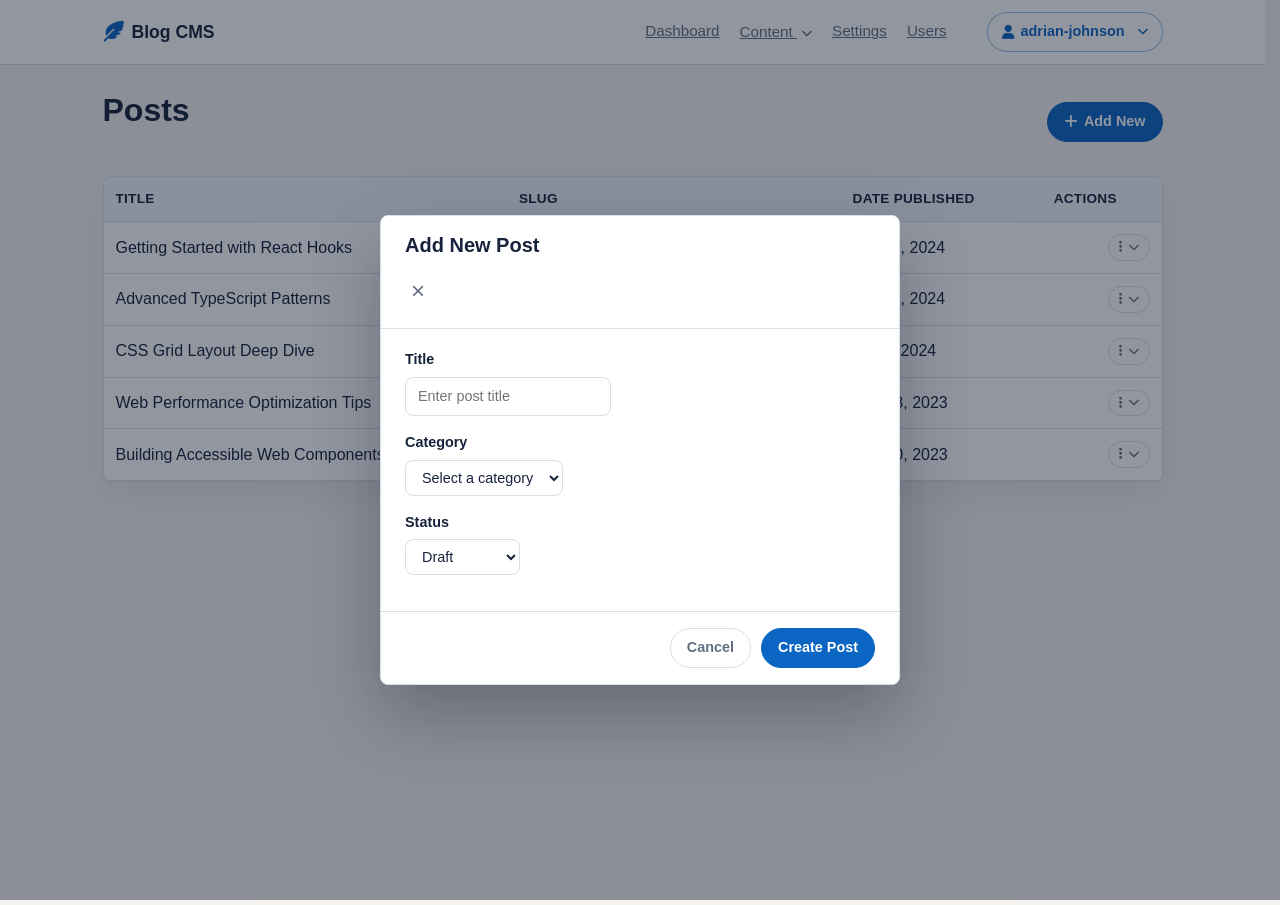
<file: index.html>
<!DOCTYPE html>
<html lang="en">
<head>
    <meta charset="UTF-8">
    <meta name="viewport" content="width=device-width, initial-scale=1.0">
    <title>Dashboard - Blog CMS</title>
    <link rel="stylesheet" href="https://cdnjs.cloudflare.com/ajax/libs/font-awesome/6.4.0/css/all.min.css">
    <link rel="stylesheet" href="https://cdn.datatables.net/1.13.6/css/dataTables.bootstrap5.min.css">
    <link rel="stylesheet" href="style.css">
</head>
<body>
    <!-- Navigation Bar -->
    <nav class="navbar">
        <div class="container-fluid" style="display: flex; justify-content: space-between; align-items: center;">
            <a class="navbar-brand" href="index.html">
                <i class="fas fa-feather-alt"></i> Blog CMS
            </a>
            <div class="d-flex" style="align-items: center; gap: 20px;">
                <a href="index.html" class="nav-link">Dashboard</a>
                <div style="position: relative; display: inline-block;">
                    <a href="#" class="nav-link" style="cursor: pointer;" onclick="event.preventDefault(); document.getElementById('contentMenu').style.display = document.getElementById('contentMenu').style.display === 'block' ? 'none' : 'block';">Content <i class="fas fa-chevron-down" style="font-size: 0.7rem; margin-left: 4px;"></i></a>
                    <div id="contentMenu" class="dropdown-menu" style="display: none; position: absolute; top: 100%; left: 0; min-width: 150px;">
                        <a href="#" class="dropdown-item">Posts</a>
                        <a href="#" class="dropdown-item">Pages</a>
                        <a href="#" class="dropdown-item">Projects</a>
                    </div>
                </div>
                <a href="settings.html" class="nav-link">Settings</a>
                <a href="#" class="nav-link">Users</a>
                <div style="position: relative; display: inline-block; margin-left: 20px;">
                    <button class="btn btn-outline-primary" style="font-size: 0.9rem; padding: 8px 14px;" onclick="document.getElementById('userMenu').style.display = document.getElementById('userMenu').style.display === 'block' ? 'none' : 'block';">
                        <i class="fas fa-user"></i> adrian-johnson <i class="fas fa-chevron-down" style="font-size: 0.7rem; margin-left: 6px;"></i>
                    </button>
                    <div id="userMenu" class="dropdown-menu" style="display: none; position: absolute; top: 100%; right: 0; min-width: 150px;">
                        <a href="profile.html" class="dropdown-item"><i class="fas fa-user-circle"></i> Profile</a>
                        <div class="dropdown-divider"></div>
                        <a href="login.html" class="dropdown-item"><i class="fas fa-sign-out-alt"></i> Logout</a>
                    </div>
                </div>
            </div>
        </div>
    </nav>

    <div class="main-content">
        <div class="container-fluid">
            <div class="d-flex justify-content-between align-items-center mb-4">
                <h1>Posts</h1>
                <button class="btn btn-primary" onclick="document.getElementById('addNewModal').style.display='block';">
                    <i class="fas fa-plus"></i> Add New
                </button>
            </div>

            <div class="card">
                <div class="card-body" style="padding: 0;">
                    <table id="postsTable" class="table">
                        <thead>
                            <tr>
                                <th>Title</th>
                                <th>Slug</th>
                                <th>Date Published</th>
                                <th class="text-end">Actions</th>
                            </tr>
                        </thead>
                        <tbody>
                            <tr>
                                <td>Getting Started with React Hooks</td>
                                <td><code>getting-started-react-hooks</code></td>
                                <td>Jan 15, 2024</td>
                                <td class="text-end">
                                    <div style="position: relative; display: inline-block;">
                                        <button class="btn btn-outline-secondary" style="padding: 6px 10px; font-size: 0.8rem;" onclick="event.currentTarget.nextElementSibling.style.display = event.currentTarget.nextElementSibling.style.display === 'block' ? 'none' : 'block';">
                                            <i class="fas fa-ellipsis-v"></i> <i class="fas fa-chevron-down" style="font-size: 0.7rem;"></i>
                                        </button>
                                        <div class="dropdown-menu" style="display: none; position: absolute; top: 100%; right: 0; min-width: 140px; z-index: 10;">
                                            <a href="view.html" class="dropdown-item"><i class="fas fa-eye"></i> View</a>
                                            <a href="edit.html" class="dropdown-item"><i class="fas fa-edit"></i> Edit</a>
                                            <a href="#" class="dropdown-item"><i class="fas fa-archive"></i> Archive</a>
                                            <div class="dropdown-divider"></div>
                                            <a href="#" class="dropdown-item text-danger"><i class="fas fa-trash"></i> Delete</a>
                                        </div>
                                    </div>
                                </td>
                            </tr>
                            <tr>
                                <td>Advanced TypeScript Patterns</td>
                                <td><code>advanced-typescript-patterns</code></td>
                                <td>Jan 10, 2024</td>
                                <td class="text-end">
                                    <div style="position: relative; display: inline-block;">
                                        <button class="btn btn-outline-secondary" style="padding: 6px 10px; font-size: 0.8rem;" onclick="event.currentTarget.nextElementSibling.style.display = event.currentTarget.nextElementSibling.style.display === 'block' ? 'none' : 'block';">
                                            <i class="fas fa-ellipsis-v"></i> <i class="fas fa-chevron-down" style="font-size: 0.7rem;"></i>
                                        </button>
                                        <div class="dropdown-menu" style="display: none; position: absolute; top: 100%; right: 0; min-width: 140px; z-index: 10;">
                                            <a href="view.html" class="dropdown-item"><i class="fas fa-eye"></i> View</a>
                                            <a href="edit.html" class="dropdown-item"><i class="fas fa-edit"></i> Edit</a>
                                            <a href="#" class="dropdown-item"><i class="fas fa-archive"></i> Archive</a>
                                            <div class="dropdown-divider"></div>
                                            <a href="#" class="dropdown-item text-danger"><i class="fas fa-trash"></i> Delete</a>
                                        </div>
                                    </div>
                                </td>
                            </tr>
                            <tr>
                                <td>CSS Grid Layout Deep Dive</td>
                                <td><code>css-grid-layout-deep-dive</code></td>
                                <td>Jan 5, 2024</td>
                                <td class="text-end">
                                    <div style="position: relative; display: inline-block;">
                                        <button class="btn btn-outline-secondary" style="padding: 6px 10px; font-size: 0.8rem;" onclick="event.currentTarget.nextElementSibling.style.display = event.currentTarget.nextElementSibling.style.display === 'block' ? 'none' : 'block';">
                                            <i class="fas fa-ellipsis-v"></i> <i class="fas fa-chevron-down" style="font-size: 0.7rem;"></i>
                                        </button>
                                        <div class="dropdown-menu" style="display: none; position: absolute; top: 100%; right: 0; min-width: 140px; z-index: 10;">
                                            <a href="view.html" class="dropdown-item"><i class="fas fa-eye"></i> View</a>
                                            <a href="edit.html" class="dropdown-item"><i class="fas fa-edit"></i> Edit</a>
                                            <a href="#" class="dropdown-item"><i class="fas fa-archive"></i> Archive</a>
                                            <div class="dropdown-divider"></div>
                                            <a href="#" class="dropdown-item text-danger"><i class="fas fa-trash"></i> Delete</a>
                                        </div>
                                    </div>
                                </td>
                            </tr>
                            <tr>
                                <td>Web Performance Optimization Tips</td>
                                <td><code>web-performance-optimization</code></td>
                                <td>Dec 28, 2023</td>
                                <td class="text-end">
                                    <div style="position: relative; display: inline-block;">
                                        <button class="btn btn-outline-secondary" style="padding: 6px 10px; font-size: 0.8rem;" onclick="event.currentTarget.nextElementSibling.style.display = event.currentTarget.nextElementSibling.style.display === 'block' ? 'none' : 'block';">
                                            <i class="fas fa-ellipsis-v"></i> <i class="fas fa-chevron-down" style="font-size: 0.7rem;"></i>
                                        </button>
                                        <div class="dropdown-menu" style="display: none; position: absolute; top: 100%; right: 0; min-width: 140px; z-index: 10;">
                                            <a href="view.html" class="dropdown-item"><i class="fas fa-eye"></i> View</a>
                                            <a href="edit.html" class="dropdown-item"><i class="fas fa-edit"></i> Edit</a>
                                            <a href="#" class="dropdown-item"><i class="fas fa-archive"></i> Archive</a>
                                            <div class="dropdown-divider"></div>
                                            <a href="#" class="dropdown-item text-danger"><i class="fas fa-trash"></i> Delete</a>
                                        </div>
                                    </div>
                                </td>
                            </tr>
                            <tr>
                                <td>Building Accessible Web Components</td>
                                <td><code>accessible-web-components</code></td>
                                <td>Dec 20, 2023</td>
                                <td class="text-end">
                                    <div style="position: relative; display: inline-block;">
                                        <button class="btn btn-outline-secondary" style="padding: 6px 10px; font-size: 0.8rem;" onclick="event.currentTarget.nextElementSibling.style.display = event.currentTarget.nextElementSibling.style.display === 'block' ? 'none' : 'block';">
                                            <i class="fas fa-ellipsis-v"></i> <i class="fas fa-chevron-down" style="font-size: 0.7rem;"></i>
                                        </button>
                                        <div class="dropdown-menu" style="display: none; position: absolute; top: 100%; right: 0; min-width: 140px; z-index: 10;">
                                            <a href="view.html" class="dropdown-item"><i class="fas fa-eye"></i> View</a>
                                            <a href="edit.html" class="dropdown-item"><i class="fas fa-edit"></i> Edit</a>
                                            <a href="#" class="dropdown-item"><i class="fas fa-archive"></i> Archive</a>
                                            <div class="dropdown-divider"></div>
                                            <a href="#" class="dropdown-item text-danger"><i class="fas fa-trash"></i> Delete</a>
                                        </div>
                                    </div>
                                </td>
                            </tr>
                        </tbody>
                    </table>
                </div>
            </div>
        </div>
    </div>

    <!-- Add New Modal -->
    <div id="addNewModal" style="display:none; position: fixed; inset: 0; z-index: 50; background: rgba(15, 23, 42, 0.45); display: flex; align-items: center; justify-content: center; padding: 20px;">
        <div class="modal-content" style="width: min(520px, 100%); max-height: calc(100vh - 40px); overflow-y: auto;">
            <div class="modal-header">
                <h2 class="modal-title">Add New Post</h2>
                <button type="button" style="background: none; border: none; font-size: 1.5rem; cursor: pointer; color: var(--muted);" onclick="document.getElementById('addNewModal').style.display='none';">&times;</button>
            </div>
            <div class="modal-body">
                <form>
                    <div class="mb-3">
                        <label for="newPostTitle" class="form-label">Title</label>
                        <input type="text" class="form-control" id="newPostTitle" placeholder="Enter post title">
                    </div>
                    <div class="mb-3">
                        <label for="newPostCategory" class="form-label">Category</label>
                        <select class="form-select" id="newPostCategory">
                            <option selected>Select a category</option>
                            <option value="1">Technology</option>
                            <option value="2">Design</option>
                            <option value="3">Business</option>
                        </select>
                    </div>
                    <div class="mb-3">
                        <label for="newPostStatus" class="form-label">Status</label>
                        <select class="form-select" id="newPostStatus">
                            <option selected>Draft</option>
                            <option value="published">Published</option>
                            <option value="scheduled">Scheduled</option>
                        </select>
                    </div>
                </form>
            </div>
            <div class="modal-footer">
                <button type="button" class="btn btn-secondary" onclick="document.getElementById('addNewModal').style.display='none';">Cancel</button>
                <button type="button" class="btn btn-primary">Create Post</button>
            </div>
        </div>
    </div>

    <script src="https://code.jquery.com/jquery-3.7.0.min.js"></script>
    <script src="https://cdn.datatables.net/1.13.6/js/jquery.dataTables.min.js"></script>
    <script>
        $(document).ready(function() {
            $('#postsTable').DataTable({
                paging: true,
                ordering: true,
                info: true,
                search: true,
                pageLength: 10,
                columnDefs: [{ orderable: false, targets: 3 }]
            });
        });
        
        window.addEventListener('click', function(event) {
            if (!event.target.matches('button')) {
                document.querySelectorAll('.dropdown-menu').forEach(menu => {
                    if (menu.style.display === 'block') menu.style.display = 'none';
                });
            }
        });
    </script>
</body>
</html>
</file>
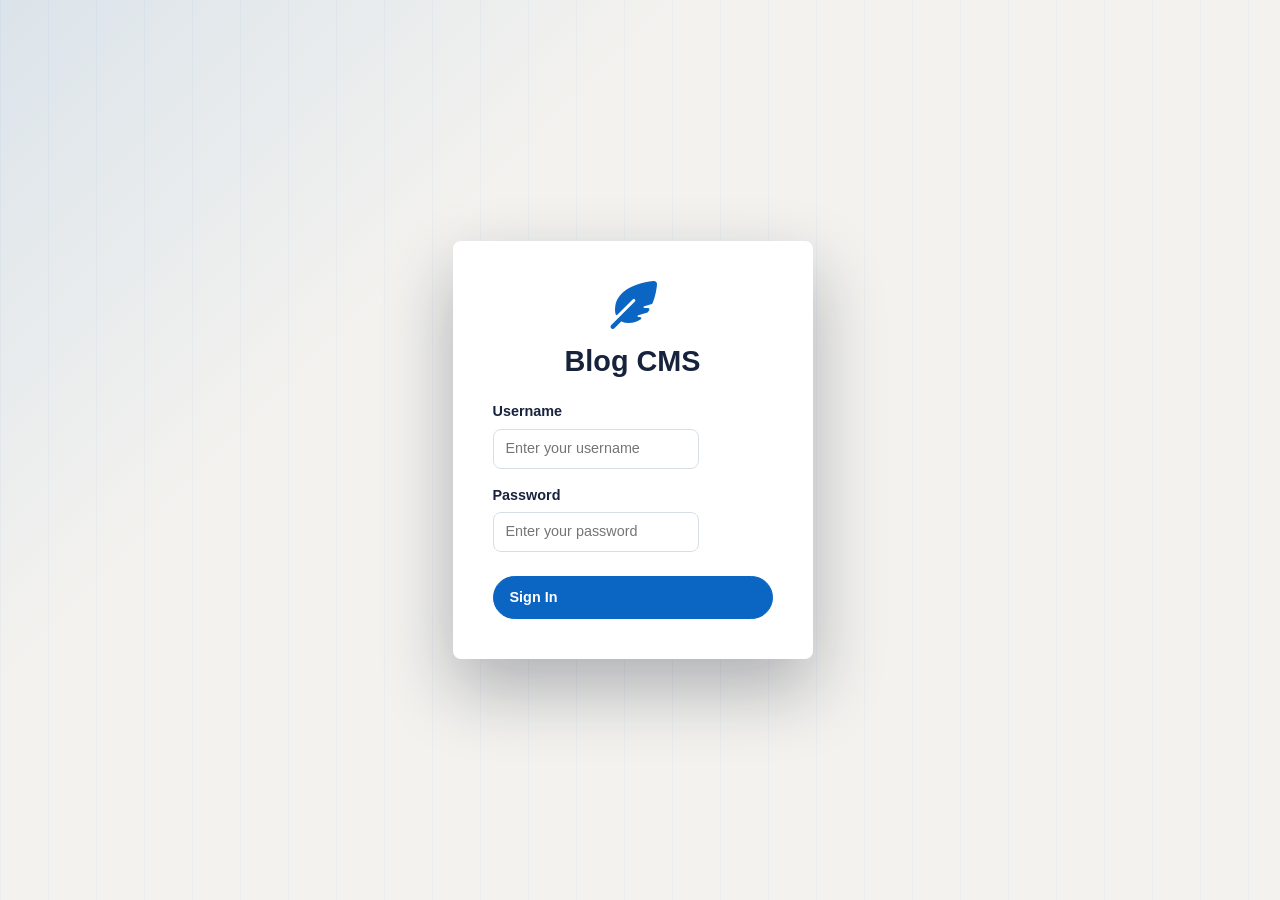
<file: login.html>
<!DOCTYPE html>
<html lang="en">
<head>
    <meta charset="UTF-8">
    <meta name="viewport" content="width=device-width, initial-scale=1.0">
    <title>Login - Blog CMS</title>
    <link rel="stylesheet" href="https://cdnjs.cloudflare.com/ajax/libs/font-awesome/6.4.0/css/all.min.css">
    <link rel="stylesheet" href="style.css">
</head>
<body class="login-page">
    <div class="container-fluid" style="display: flex; align-items: center; justify-content: center; min-height: 100vh;">
        <div class="login-card">
            <div class="text-center mb-4">
                <i class="fas fa-feather-alt" style="font-size: 48px; color: #0a66c2;"></i>
                <h1 style="font-size: 1.8rem; margin-top: 16px;">Blog CMS</h1>
            </div>
            <form>
                <div class="mb-3">
                    <label for="username" class="form-label">Username</label>
                    <input type="text" class="form-control" id="username" placeholder="Enter your username" required>
                </div>
                <div class="mb-4">
                    <label for="password" class="form-label">Password</label>
                    <input type="password" class="form-control" id="password" placeholder="Enter your password" required>
                </div>
                <button type="submit" class="btn btn-primary w-100" style="padding: 10px 16px;">Sign In</button>
            </form>
        </div>
    </div>

    <script src="https://cdn.jsdelivr.net/npm/bootstrap@5.3.0/dist/js/bootstrap.bundle.min.js"></script>
</body>
</html>
</file>
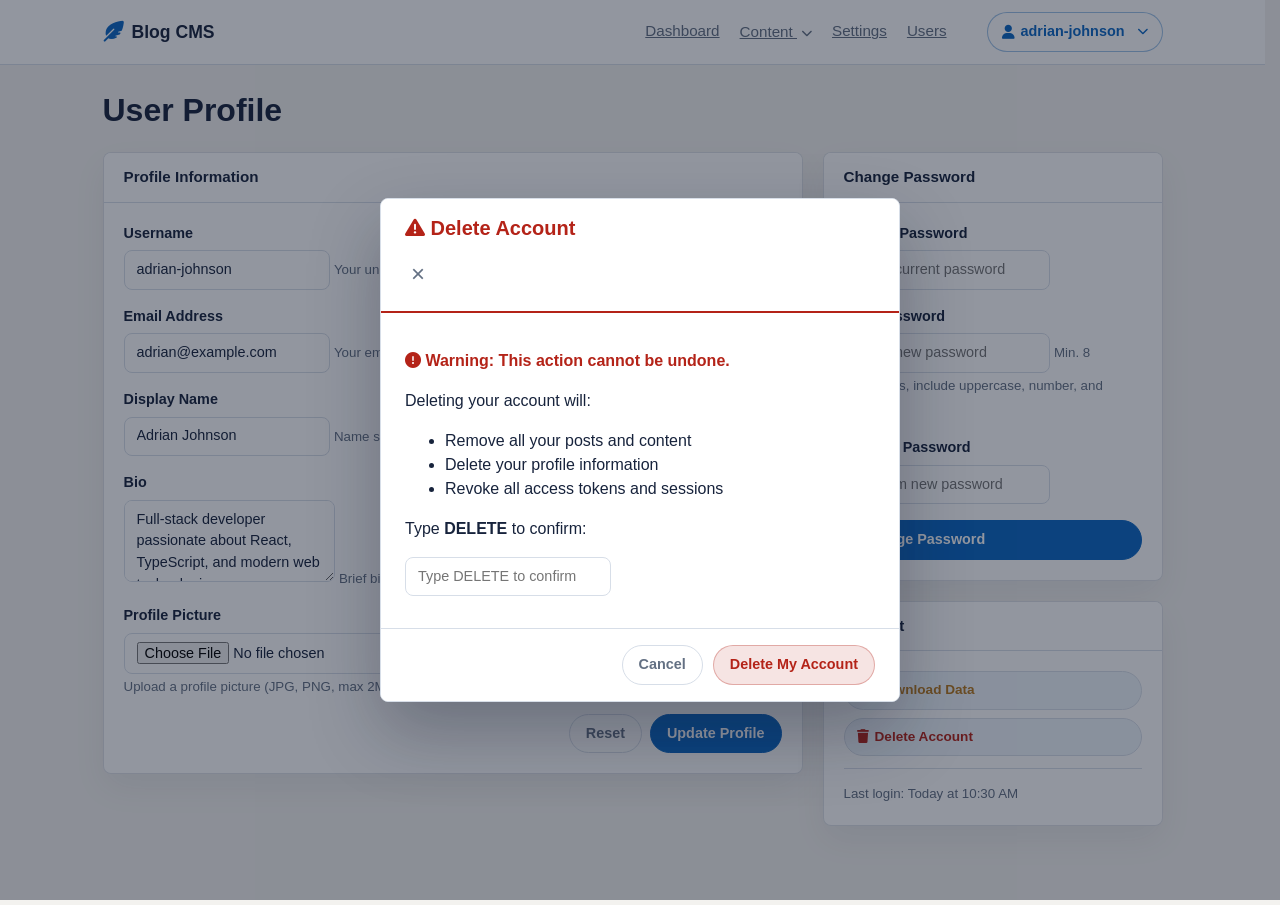
<file: profile.html>
<!DOCTYPE html>
<html lang="en">
<head>
    <meta charset="UTF-8">
    <meta name="viewport" content="width=device-width, initial-scale=1.0">
    <title>User Profile - Blog CMS</title>
    <link rel="stylesheet" href="https://cdnjs.cloudflare.com/ajax/libs/font-awesome/6.4.0/css/all.min.css">
    <link rel="stylesheet" href="style.css">
</head>
<body>
    <!-- Navigation Bar -->
    <nav class="navbar">
        <div class="container-fluid" style="display: flex; justify-content: space-between; align-items: center;">
            <a class="navbar-brand" href="index.html">
                <i class="fas fa-feather-alt"></i> Blog CMS
            </a>
            <div class="d-flex" style="align-items: center; gap: 20px;">
                <a href="index.html" class="nav-link">Dashboard</a>
                <div style="position: relative; display: inline-block;">
                    <a href="#" class="nav-link" style="cursor: pointer;" onclick="event.preventDefault(); document.getElementById('contentMenu').style.display = document.getElementById('contentMenu').style.display === 'block' ? 'none' : 'block';">Content <i class="fas fa-chevron-down" style="font-size: 0.7rem; margin-left: 4px;"></i></a>
                    <div id="contentMenu" class="dropdown-menu" style="display: none; position: absolute; top: 100%; left: 0; min-width: 150px;">
                        <a href="#" class="dropdown-item">Posts</a>
                        <a href="#" class="dropdown-item">Pages</a>
                        <a href="#" class="dropdown-item">Projects</a>
                    </div>
                </div>
                <a href="settings.html" class="nav-link">Settings</a>
                <a href="#" class="nav-link">Users</a>
                <div style="position: relative; display: inline-block; margin-left: 20px;">
                    <button class="btn btn-outline-primary" style="font-size: 0.9rem; padding: 8px 14px;" onclick="document.getElementById('userMenu').style.display = document.getElementById('userMenu').style.display === 'block' ? 'none' : 'block';">
                        <i class="fas fa-user"></i> adrian-johnson <i class="fas fa-chevron-down" style="font-size: 0.7rem; margin-left: 6px;"></i>
                    </button>
                    <div id="userMenu" class="dropdown-menu" style="display: none; position: absolute; top: 100%; right: 0; min-width: 150px;">
                        <a href="profile.html" class="dropdown-item" style="color: #0a66c2;"><i class="fas fa-user-circle"></i> Profile</a>
                        <div class="dropdown-divider"></div>
                        <a href="login.html" class="dropdown-item"><i class="fas fa-sign-out-alt"></i> Logout</a>
                    </div>
                </div>
            </div>
        </div>
    </nav>

    <div class="main-content">
        <div class="container-fluid">
            <h1>User Profile</h1>

            <div class="row">
                <div class="col-lg-8">
                    <!-- Profile Information -->
                    <div class="card">
                        <div class="card-header">
                            <h5>Profile Information</h5>
                        </div>
                        <div class="card-body">
                            <form id="profileForm">
                                <div class="mb-3">
                                    <label for="username" class="form-label">Username</label>
                                    <input type="text" class="form-control" id="username" value="adrian-johnson">
                                    <small class="text-muted">Your unique username for login</small>
                                </div>
                                <div class="mb-3">
                                    <label for="email" class="form-label">Email Address</label>
                                    <input type="email" class="form-control" id="email" value="adrian@example.com">
                                    <small class="text-muted">Your email for account notifications</small>
                                </div>
                                <div class="mb-3">
                                    <label for="displayName" class="form-label">Display Name</label>
                                    <input type="text" class="form-control" id="displayName" value="Adrian Johnson">
                                    <small class="text-muted">Name shown on published posts</small>
                                </div>
                                <div class="mb-3">
                                    <label for="bio" class="form-label">Bio</label>
                                    <textarea class="form-control" id="bio" rows="3">Full-stack developer passionate about React, TypeScript, and modern web technologies.</textarea>
                                    <small class="text-muted">Brief biography for your profile</small>
                                </div>
                                <div class="mb-3">
                                    <label for="avatar" class="form-label">Profile Picture</label>
                                    <div style="display: flex; gap: 8px;">
                                        <input type="file" class="form-control" id="avatar" accept="image/*" style="flex: 1;">
                                        <span class="form-control" style="flex: 0 0 auto; display: flex; align-items: center; background: var(--surface-alt); border: 1px solid var(--line);"><i class="fas fa-image"></i></span>
                                    </div>
                                    <small class="text-muted">Upload a profile picture (JPG, PNG, max 2MB)</small>
                                </div>
                                <div class="d-flex gap-2 justify-content-end" style="gap: 8px;">
                                    <button type="reset" class="btn btn-secondary">Reset</button>
                                    <button type="submit" class="btn btn-primary">Update Profile</button>
                                </div>
                            </form>
                        </div>
                    </div>
                </div>

                <div class="col-lg-4">
                    <!-- Change Password -->
                    <div class="card">
                        <div class="card-header">
                            <h5>Change Password</h5>
                        </div>
                        <div class="card-body">
                            <form id="passwordForm">
                                <div class="mb-3">
                                    <label for="currentPassword" class="form-label">Current Password</label>
                                    <input type="password" class="form-control" id="currentPassword" placeholder="Enter current password" required>
                                </div>
                                <div class="mb-3">
                                    <label for="newPassword" class="form-label">New Password</label>
                                    <input type="password" class="form-control" id="newPassword" placeholder="Enter new password" required>
                                    <small class="text-muted">Min. 8 characters, include uppercase, number, and symbol</small>
                                </div>
                                <div class="mb-3">
                                    <label for="confirmPassword" class="form-label">Confirm Password</label>
                                    <input type="password" class="form-control" id="confirmPassword" placeholder="Confirm new password" required>
                                </div>
                                <button type="submit" class="btn btn-primary" style="width: 100%;">Change Password</button>
                            </form>
                        </div>
                    </div>

                    <!-- Account Actions -->
                    <div class="card">
                        <div class="card-header">
                            <h5>Account</h5>
                        </div>
                        <div class="card-body">
                            <div style="display: grid; gap: 8px;">
                                <button class="btn" style="background: var(--surface-alt); border: 1px solid var(--line); color: var(--warning); font-size: 0.85rem; padding: 8px 12px;">
                                    <i class="fas fa-download"></i> Download Data
                                </button>
                                <button class="btn" style="background: var(--surface-alt); border: 1px solid var(--line); color: var(--danger); font-size: 0.85rem; padding: 8px 12px;" onclick="document.getElementById('deleteModal').style.display='block';">
                                    <i class="fas fa-trash"></i> Delete Account
                                </button>
                            </div>
                            <hr style="border: none; border-top: 1px solid var(--line); margin: 12px 0;">
                            <small class="text-muted">Last login: Today at 10:30 AM</small>
                        </div>
                    </div>
                </div>
            </div>
        </div>
    </div>

    <!-- Delete Account Modal -->
    <div id="deleteModal" style="display:none; position: fixed; inset: 0; z-index: 50; background: rgba(15, 23, 42, 0.45); display: flex; align-items: center; justify-content: center; padding: 20px;">
        <div class="modal-content" style="width: min(520px, 100%); max-height: calc(100vh - 40px); overflow-y: auto;">
            <div class="modal-header" style="border-bottom: 2px solid #b42318;">
                <h2 class="modal-title" style="color: #b42318;"><i class="fas fa-exclamation-triangle"></i> Delete Account</h2>
                <button type="button" style="background: none; border: none; font-size: 1.5rem; cursor: pointer; color: var(--muted);" onclick="document.getElementById('deleteModal').style.display='none';">&times;</button>
            </div>
            <div class="modal-body">
                <p style="color: #b42318; font-weight: 600;"><i class="fas fa-exclamation-circle"></i> Warning: This action cannot be undone.</p>
                <p>Deleting your account will:</p>
                <ul>
                    <li>Remove all your posts and content</li>
                    <li>Delete your profile information</li>
                    <li>Revoke all access tokens and sessions</li>
                </ul>
                <p>Type <strong>DELETE</strong> to confirm:</p>
                <input type="text" class="form-control" id="deleteConfirm" placeholder="Type DELETE to confirm" style="margin-bottom: 12px;">
            </div>
            <div class="modal-footer">
                <button type="button" class="btn btn-secondary" onclick="document.getElementById('deleteModal').style.display='none';">Cancel</button>
                <button type="button" class="btn btn-danger">Delete My Account</button>
            </div>
        </div>
    </div>

    <script>
        document.getElementById('profileForm').addEventListener('submit', function(e) {
            e.preventDefault();
            alert('Profile updated successfully!');
        });

        document.getElementById('passwordForm').addEventListener('submit', function(e) {
            e.preventDefault();
            const newPassword = document.getElementById('newPassword').value;
            const confirmPassword = document.getElementById('confirmPassword').value;
            
            if (newPassword !== confirmPassword) {
                alert('Passwords do not match!');
                return;
            }
            
            alert('Password changed successfully!');
        });
        
        window.addEventListener('click', function(event) {
            if (!event.target.matches('button')) {
                document.querySelectorAll('.dropdown-menu').forEach(menu => {
                    if (menu.style.display === 'block') menu.style.display = 'none';
                });
            }
        });
    </script>
</body>
</html>
</file>
<file: style.css>
:root {
  color-scheme: light;
  font-family: -apple-system, BlinkMacSystemFont, 'Segoe UI', 'Roboto', 'Helvetica Neue', sans-serif;
  line-height: 1.5;
  font-weight: 400;
  color: #17233c;
  background: #f3f2ef;
  font-synthesis: none;
  text-rendering: optimizeLegibility;
  -webkit-font-smoothing: antialiased;
  --primary: #0a66c2;
  --primary-dark: #004182;
  --ink: #17233c;
  --muted: #637083;
  --line: #d7dee8;
  --surface: #ffffff;
  --surface-alt: #eef5fb;
  --success: #1f7a55;
  --warning: #b7791f;
  --danger: #b42318;
  --radius: 8px;
  letter-spacing: 0;
  scrollbar-gutter: stable;
}

* {
  box-sizing: border-box;
}

body {
  margin: 0;
  min-width: 320px;
  min-height: 100vh;
  background: linear-gradient(135deg, rgba(10, 102, 194, 0.1), transparent 32%), repeating-linear-gradient(90deg, rgba(10, 102, 194, 0.04) 0 1px, transparent 1px 48px), #f3f2ef;
}

button, input, textarea, select {
  font: inherit;
}

button {
  cursor: pointer;
}

button:disabled {
  cursor: not-allowed;
}

/* Layout */
.navbar {
  background: var(--surface);
  border-bottom: 1px solid var(--line);
  box-shadow: 0 2px 8px rgba(23, 35, 60, 0.04);
  padding: 12px 20px;
}

.navbar-brand {
  display: flex;
  align-items: center;
  gap: 8px;
  font-weight: 700;
  font-size: 1.1rem;
  color: var(--ink);
  text-decoration: none;
}

.navbar-brand i {
  color: var(--primary);
  font-size: 1.3rem;
}

.nav-link {
  color: var(--muted) !important;
  font-weight: 500;
  font-size: 0.95rem;
  transition: color 0.2s ease;
}

.nav-link:hover, .nav-link.active {
  color: var(--primary) !important;
}

.btn {
  border: none;
  border-radius: 999px;
  font-weight: 600;
  font-size: 0.9rem;
  padding: 8px 16px;
  transition: all 0.15s ease;
  display: inline-flex;
  align-items: center;
  gap: 6px;
  cursor: pointer;
}

.btn-primary {
  background: var(--primary);
  color: white;
  border: 1px solid var(--primary);
}

.btn-primary:hover {
  background: var(--primary-dark);
  border-color: var(--primary-dark);
}

.btn-outline-primary {
  background: var(--surface);
  color: var(--primary);
  border: 1px solid rgba(10, 102, 194, 0.4);
}

.btn-outline-primary:hover {
  background: var(--surface-alt);
  border-color: var(--primary);
}

.btn-secondary {
  background: var(--surface);
  color: var(--muted);
  border: 1px solid var(--line);
}

.btn-secondary:hover {
  background: var(--surface-alt);
  border-color: var(--muted);
}

.btn-outline-secondary {
  background: transparent;
  color: var(--muted);
  border: 1px solid var(--line);
  padding: 6px 12px;
  font-size: 0.85rem;
}

.btn-outline-secondary:hover {
  background: var(--surface-alt);
  border-color: var(--muted);
}

.btn-warning {
  background: rgba(183, 121, 31, 0.12);
  color: var(--warning);
  border: 1px solid rgba(183, 121, 31, 0.3);
}

.btn-warning:hover {
  background: rgba(183, 121, 31, 0.2);
}

.btn-danger {
  background: rgba(180, 35, 24, 0.12);
  color: var(--danger);
  border: 1px solid rgba(180, 35, 24, 0.3);
}

.btn-danger:hover {
  background: rgba(180, 35, 24, 0.2);
}

.btn-sm {
  padding: 6px 12px;
  font-size: 0.85rem;
}

/* Main Content */
.main-content {
  background: #f3f2ef;
  min-height: calc(100vh - 60px);
  padding: 28px 0 40px;
}

.container-fluid {
  width: min(1060px, calc(100% - 32px));
  margin: 0 auto;
  padding: 0;
}

h1, h2, h3, h4, h5, h6 {
  margin: 0;
  color: var(--ink);
  line-height: 1.1;
}

h1 {
  font-size: 2rem;
  margin-bottom: 24px;
}

h2 {
  font-size: 1.3rem;
  margin-bottom: 16px;
}

h3 {
  font-size: 1rem;
  margin-bottom: 12px;
}

h5 {
  font-size: 0.95rem;
  font-weight: 600;
}

/* Cards */
.card {
  border: 1px solid rgba(100, 116, 139, 0.22);
  border-radius: var(--radius);
  background: rgba(255, 255, 255, 0.96);
  box-shadow: 0 14px 34px rgba(23, 35, 60, 0.06);
  overflow: hidden;
  margin-bottom: 20px;
}

.card-header {
  display: flex;
  align-items: center;
  justify-content: space-between;
  padding: 16px 20px;
  border-bottom: 1px solid var(--line);
  background: var(--surface);
}

.card-header h5 {
  margin: 0;
}

.card-body {
  padding: 20px;
}

/* Forms */
.form-control, .form-select {
  border: 1px solid var(--line);
  border-radius: var(--radius);
  padding: 8px 12px;
  font-size: 0.9rem;
  transition: border-color 0.15s, box-shadow 0.15s;
  background: var(--surface);
  color: var(--ink);
}

.form-control:focus, .form-select:focus {
  outline: none;
  border-color: var(--primary);
  box-shadow: 0 0 0 3px rgba(10, 102, 194, 0.1);
}

.form-label {
  font-weight: 600;
  font-size: 0.9rem;
  margin-bottom: 6px;
  color: var(--ink);
  display: block;
}

.form-check-input {
  width: 16px;
  height: 16px;
  cursor: pointer;
}

/* Tables */
.table {
  width: 100%;
  border-collapse: collapse;
  margin: 0;
}

.table thead th {
  background: var(--surface-alt);
  border-bottom: 1px solid var(--line);
  font-weight: 600;
  color: var(--ink);
  padding: 12px;
  text-align: left;
  font-size: 0.85rem;
  text-transform: uppercase;
  letter-spacing: 0.02em;
}

.table tbody td {
  padding: 12px;
  border-bottom: 1px solid var(--line);
  color: var(--ink);
}

.table tbody tr:hover {
  background: var(--surface-alt);
}

/* Summernote */
.summernote {
  border-radius: var(--radius);
  border: 1px solid var(--line);
}

.note-toolbar {
  background: #f8fbff;
  border-bottom: 1px solid var(--line);
}

.note-toolbar button {
  color: var(--ink);
}

.note-toolbar button:hover {
  background: var(--surface-alt);
}

.note-editable {
  color: var(--ink);
}

/* Dropdown */
.dropdown-menu {
  border: 1px solid var(--line);
  border-radius: var(--radius);
  box-shadow: 0 12px 28px rgba(23, 35, 60, 0.12);
  background: var(--surface);
}

.dropdown-item {
  padding: 10px 16px;
  color: var(--ink);
  transition: background 0.1s ease;
  display: flex;
  align-items: center;
  gap: 8px;
}

.dropdown-item:hover {
  background: var(--surface-alt);
  color: var(--primary);
}

.dropdown-item.text-danger:hover {
  background: rgba(180, 35, 24, 0.08);
  color: var(--danger);
}

.dropdown-divider {
  border-color: var(--line);
  margin: 4px 0;
}

/* Modal */
.modal-content {
  border: 1px solid var(--line);
  border-radius: var(--radius);
  box-shadow: 0 30px 70px rgba(15, 23, 42, 0.3);
  background: var(--surface);
}

.modal-header {
  padding: 18px 24px;
  border-bottom: 1px solid var(--line);
  background: var(--surface);
}

.modal-body {
  padding: 20px 24px;
}

.modal-footer {
  padding: 16px 24px;
  border-top: 1px solid var(--line);
  background: var(--surface);
  display: flex;
  justify-content: flex-end;
  gap: 10px;
}

.modal-title {
  font-size: 1.25rem;
  font-weight: 600;
  color: var(--ink);
}

/* DataTables */
.dataTables_wrapper {
  padding: 0;
}

.dataTables_filter, .dataTables_info, .dataTables_paginate {
  color: var(--muted);
  font-size: 0.9rem;
  padding: 12px;
}

/* Login Page */
.login-page {
  background: linear-gradient(135deg, rgba(10, 102, 194, 0.1), transparent 32%), repeating-linear-gradient(90deg, rgba(10, 102, 194, 0.04) 0 1px, transparent 1px 48px), #f3f2ef;
  min-height: 100vh;
  display: flex;
  align-items: center;
  justify-content: center;
}

.login-card {
  background: white;
  border-radius: var(--radius);
  box-shadow: 0 30px 70px rgba(15, 23, 42, 0.3);
  padding: 40px;
  width: 100%;
  max-width: 360px;
}

.login-icon {
  font-size: 48px;
  color: var(--primary);
}

/* Post Content */
.post-meta {
  display: flex;
  flex-wrap: wrap;
  gap: 16px;
  font-size: 0.9rem;
  color: var(--muted);
  margin-bottom: 20px;
  padding-bottom: 16px;
  border-bottom: 1px solid var(--line);
}

.post-content {
  line-height: 1.8;
  color: var(--ink);
}

.post-content h2 {
  font-size: 1.5rem;
  margin-top: 24px;
  margin-bottom: 12px;
}

.post-content h3 {
  font-size: 1.2rem;
  margin-top: 18px;
  margin-bottom: 10px;
}

.post-content p {
  margin-bottom: 12px;
}

.post-content ul, .post-content ol {
  margin-bottom: 12px;
  margin-left: 20px;
}

.post-content li {
  margin-bottom: 6px;
}

/* Badges */
.badge {
  display: inline-flex;
  align-items: center;
  gap: 4px;
  padding: 4px 10px;
  border-radius: 999px;
  background: rgba(10, 102, 194, 0.12);
  color: var(--primary-dark);
  font-size: 0.75rem;
  font-weight: 700;
  text-transform: uppercase;
  letter-spacing: 0.02em;
}

.badge.bg-success {
  background: rgba(31, 122, 85, 0.12);
  color: var(--success);
}

/* Utility */
.text-end {
  text-align: right;
}

.text-center {
  text-align: center;
}

.text-muted {
  color: var(--muted) !important;
}

.text-danger {
  color: var(--danger) !important;
}

.gap-2 {
  gap: 0.5rem !important;
}

.mb-0 {
  margin-bottom: 0 !important;
}

.mb-2 {
  margin-bottom: 0.5rem !important;
}

.mb-3 {
  margin-bottom: 1rem !important;
}

.mb-4 {
  margin-bottom: 1.5rem !important;
}

.me-2 {
  margin-right: 0.5rem !important;
}

.me-3 {
  margin-right: 1rem !important;
}

.mt-3 {
  margin-top: 1rem !important;
}

.p-0 {
  padding: 0 !important;
}

.d-flex {
  display: flex !important;
}

.d-grid {
  display: grid !important;
}

.justify-content-between {
  justify-content: space-between !important;
}

.justify-content-end {
  justify-content: flex-end !important;
}

.justify-content-center {
  justify-content: center !important;
}

.align-items-center {
  align-items: center !important;
}

.gap-3 {
  gap: 1rem !important;
}

.row {
  display: grid;
  grid-template-columns: repeat(12, minmax(0, 1fr));
  gap: 20px;
}

.col-lg-4 { grid-column: span 4; }
.col-lg-8 { grid-column: span 8; }

.w-100 {
  width: 100% !important;
}

.img-fluid {
  max-width: 100%;
  height: auto;
}

/* Responsive */
@media (max-width: 768px) {
  .col-lg-4 { grid-column: span 12; }
  .col-lg-8 { grid-column: span 12; }
  
  h1 { font-size: 1.5rem; }
  
  .navbar {
    padding: 10px 12px;
  }
  
  .main-content {
    padding: 16px 0 20px;
  }
  
  .login-card {
    max-width: 90%;
  }
}
</file>
